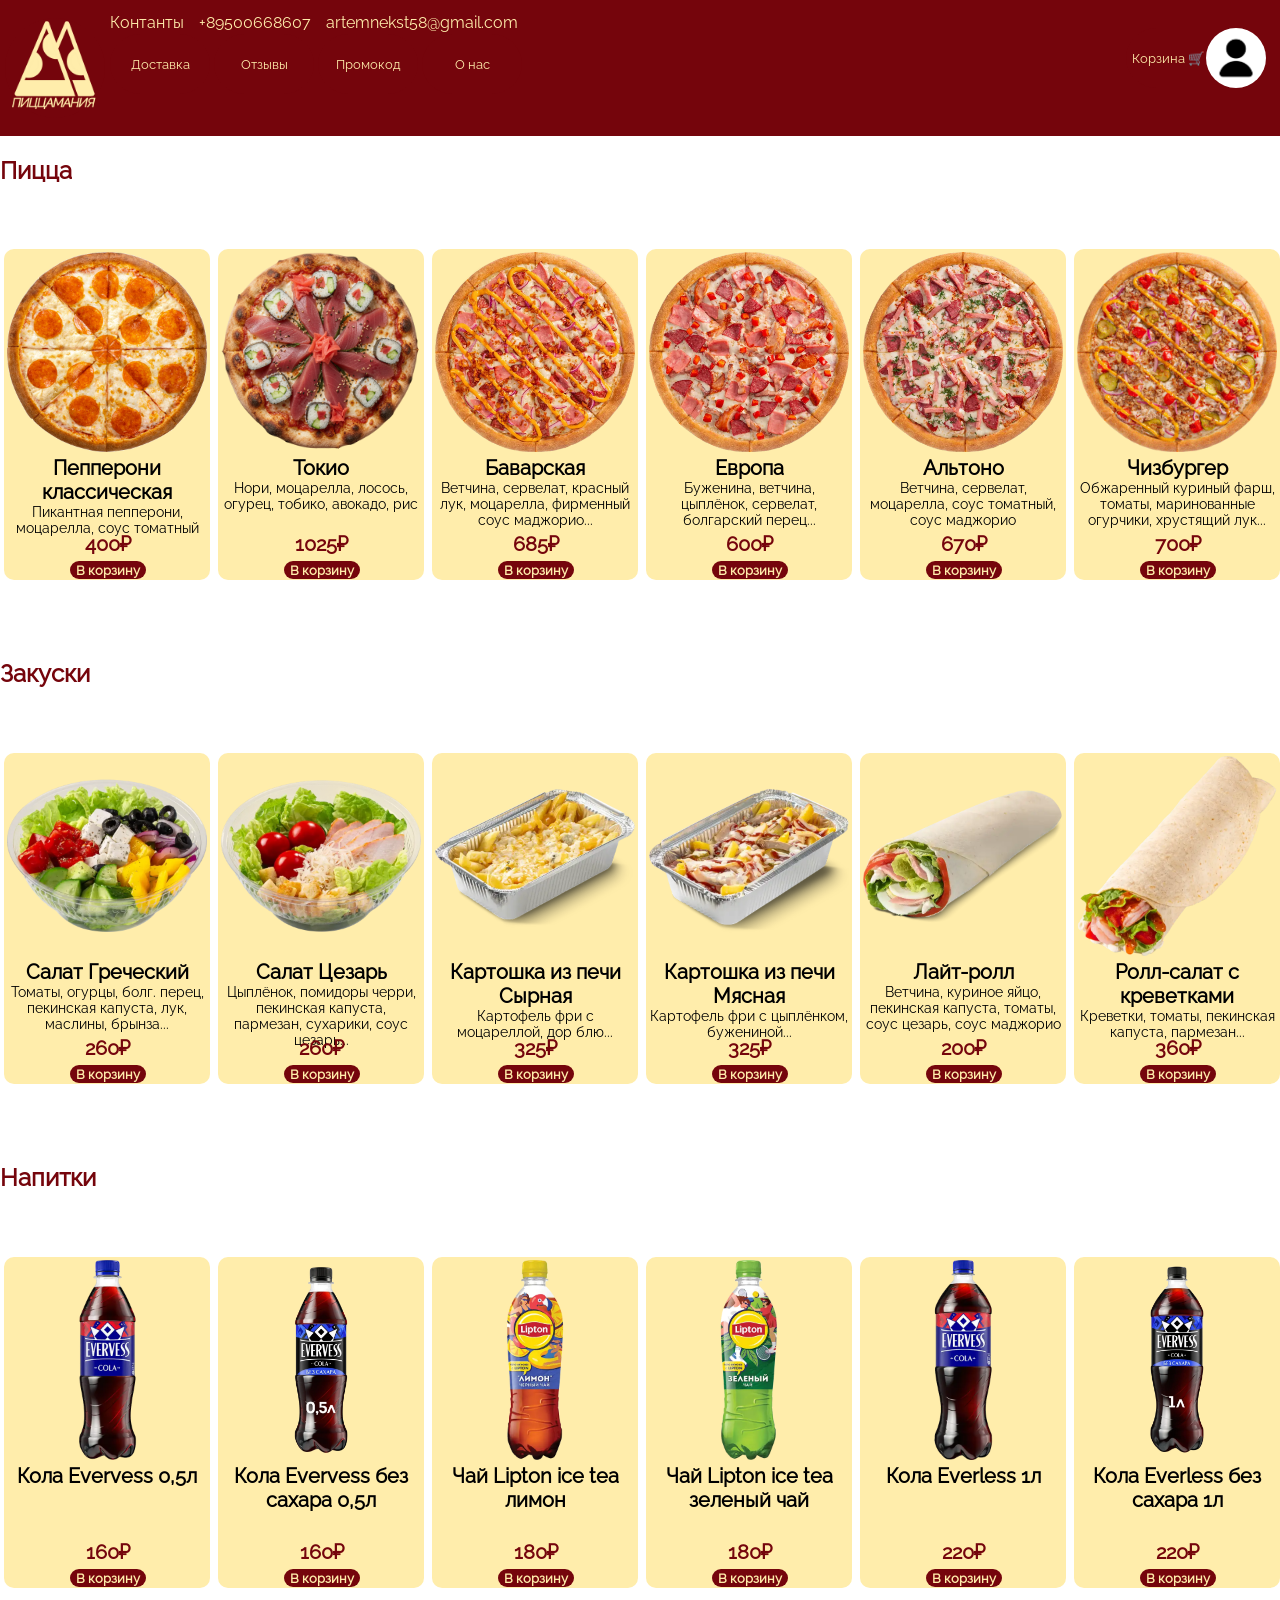
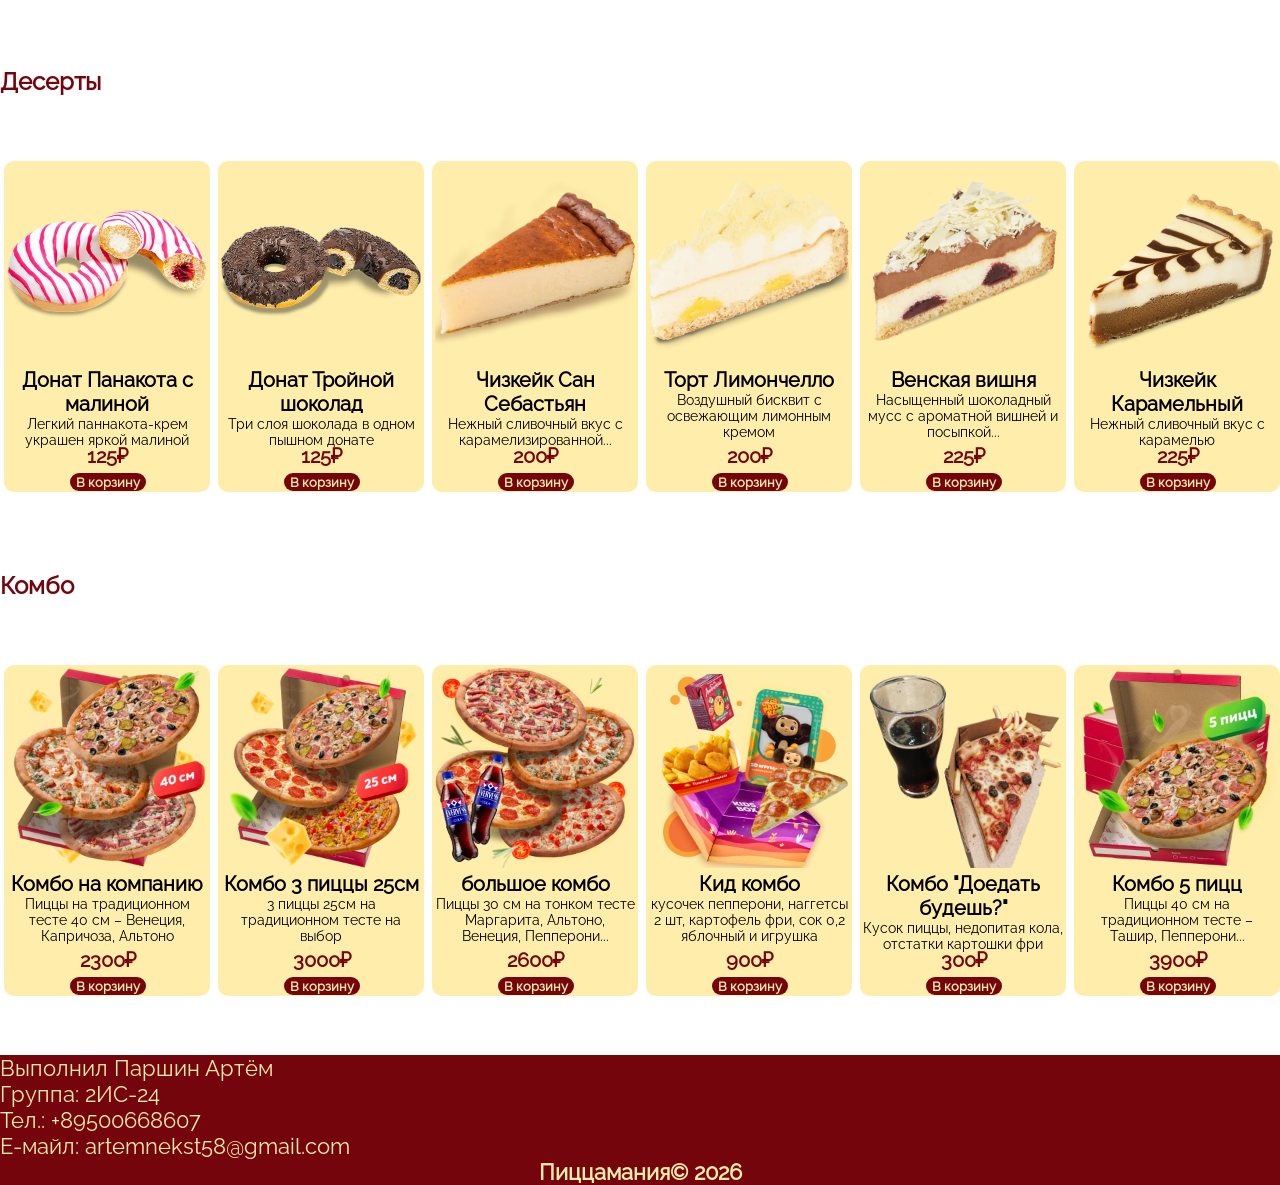
<file: index.html>
<!DOCTYPE html>
<html lang="ru">
<meta charset="UTF-8">
<meta name="viewport" content="width=device-width, initial-scale=1.0">
    <head>
        <title>ПиццаМания | Главная</title>
        <link href="Css/Style.Css" rel="stylesheet" type="text/css">
    </head>
    <body>
        <header>
            <div class="Hd">
                <div>
                    <a href="index.html">
                        <button class="logoButt">
                            <img src="Img/Logo.png" class="logo" title="Главная страница"><br>
                        </button>
                    </a>
                </div>
                <div>
                    <type style="margin-right: 15px;">Контанты</type><type style="margin-right: 15px;">+89500668607</type><type style="margin-right: 15px;">artemnekst58@gmail.com</type><br>
                    <a href="Delivery.html">
                        <button class="HdButt">Доставка</button>
                    <a>
                    <a href="Reviews.html">
                        <button class="HdButt">Отзывы</button>
                    </a>
                    <a href="Promocode.Html">
                        <button class="HdButt">Промокод</button>
                    </a>
                    <a href="About us.html">
                        <button class="HdButt">О нас</button>
                    </a>
                </div>
                <div style="flex-grow: 0.95;">
                    <div style="float: right;">
                        <a href="Login.html">
                            <Button class="accButt"></Button>
                        <a>
                    </div>
                    <div style="float: right;">
                        <a href="Login.html">
                            <button  class="bskButt">Корзина 🛒</button>
                        </a>
                    </div>
                </div>
            </div>
        </header>
        <div class="dekstop">
        <h2 style="color: #75050c;">Пицца</h2>
            <div class="Ctgr">
                <div class="tovar">
                    <img src="Img/Pizzas/334-a199.png" class="tovarimg"><br>
                    <b style="font-size: 20px;">Пепперони классическая</b>
                    <section class="desc">Пикантная пепперони, моцарелла, соус томатный
                    <div class="tovarInfo">
                        <b style="color: #75050c;">400₽</b><br>
                        <button><b>В корзину</b></button>
                    </div>
                </div>
                <div class="tovar">
                    <img src="Img/Pizzas/freepik__pizza-with-sushi-toppings-viewed-from-90-top-view-__34308.png" class="tovarimg"><br>
                    <b style="font-size: 20px;">Токио</b>
                    <section class="desc">Нори, моцарелла, лосось, огурец, тобико, авокадо, рис</section>
                    <div class="tovarInfo">
                        <b style="color: #75050c;">1025₽</b><br>
                        <button><b>В корзину</b></button>
                    </div>
                </div>
                <div class="tovar">
                    <img src="Img/Pizzas/478-2661.webp" class="tovarimg"><br>
                    <b style="font-size: 20px;">Баварская</b>
                    <section class="desc">Ветчина, сервелат, красный лук, моцарелла, фирменный соус маджорио...
                    <div class="tovarInfo">
                        <b style="color: #75050c;">685₽</b><br>
                        <button><b>В корзину</b></button>
                    </div>
                </div>
                <div class="tovar">
                    <img src="Img/Pizzas/48-2663.webp" class="tovarimg"><br>
                    <b style="font-size: 20px;">Европа</b>
                    <section class="desc">Буженина, ветчина, цыплёнок, сервелат, болгарский перец...</section>
                    <div class="tovarInfo">
                        <b style="color: #75050c;">600₽</b><br>
                        <button><b>В корзину</b></button>
                    </div>
                </div>
                <div class="tovar">
                    <img src="Img/Pizzas/38-2654.webp" class="tovarimg"><br>
                    <b style="font-size: 20px;">Альтоно</b>
                    <section class="desc">Ветчина, сервелат, моцарелла, соус томатный, соус маджорио</section>
                    <div class="tovarInfo">
                        <b style="color: #75050c;">670₽</b><br>
                        <button><b>В корзину</b></button>
                    </div>
                </div>
                <div class="tovar">
                    <img src="Img/Pizzas/693-2739.webp" class="tovarimg"><br>
                    <b style="font-size: 20px;">Чизбургер</b>
                    <section class="desc">Обжаренный куриный фарш, томаты, маринованные огурчики, хрустящий лук...</section>
                    <div class="tovarInfo">
                        <b style="color: #75050c;">700₽</b><br>
                        <button><b>В корзину</b></button>
                    </div>
                </div>
                <div class="tovar">
                    <img src="Img/Pizzas/44-2667.webp" class="tovarimg"><br>
                    <b style="font-size: 20px;">5 сыров</b>
                    <section class="desc">Моцарелла, брынза, дор блю, чеддер и пармезан</section>
                    <div class="tovarInfo">
                        <b style="color: #75050c;">525₽</b><br>
                        <button><b>В корзину</b></button>
                    </div>
                </div>
                <div class="tovar">
                    <img src="Img/Pizzas/39-2664.webp" class="tovarimg"><br>
                    <b style="font-size: 20px;">Венеция</b>
                    <section class="desc">Цыплёнок, моцарелла, соус томатный, фирменный соус маджорио, укроп</section>
                    <div class="tovarInfo">
                        <b style="color: #75050c;">600₽</b><br>
                        <button><b>В корзину</b></button>
                    </div>
                </div>
                <div class="tovar">
                    <img src="Img/Pizzas/399-2650.webp" class="tovarimg"><br>
                    <b style="font-size: 20px;">4 сезона</b>
                    <section class="desc">Ветчина, цыплёнок, пепперони, томаты, шампиньоны, моцарелла...</section>
                    <div class="tovarInfo">
                        <b style="color: #75050c;">930₽</b><br>
                        <button><b>В корзину</b></button>
                    </div>
                </div>
                <div class="tovar">
                    <img src="Img/Pizzas/36-0.webp" class="tovarimg"><br>
                    <b style="font-size: 20px;">Капричоза</b>
                    <section class="desc">Ветчина, шампиньоны, маринованные огурчики, маслины, моцарелла...</section>
                    <div class="tovarInfo">
                        <b style="color: #75050c;">610₽</b><br>
                        <button><b>В корзину</b></button>
                    </div>
                </div>
            </div>
        <h2 style="color: #75050c;">Закуски</h2>
        <div class="Ctgr">
            <div class="tovar">
                <img src="Img/snacks/71-2689.webp" class="tovarimg"><br>
                <b style="font-size: 20px;">Салат Греческий</b>
                <section class="desc">Томаты, огурцы, болг. перец, пекинская капуста, лук, маслины, брынза...</section>
                <div class="tovarInfo">
                    <b style="color: #75050c;">260₽</b><br>
                    <button><b>В корзину</b></button>
                </div>
            </div>
            <div class="tovar">
                <img src="Img/snacks/73-2688.webp" class="tovarimg"><br>
                <b style="font-size: 20px;">Салат Цезарь</b>
                <section class="desc">Цыплёнок, помидоры черри, пекинская капуста, пармезан, сухарики, соус цезарь...</section>
                <div class="tovarInfo">
                    <b style="color: #75050c;">260₽</b><br>
                    <button><b>В корзину</b></button>
                </div>
            </div>
            <div class="tovar">
                <img src="Img/snacks/600-2252.webp" class="tovarimg"><br>
                <b style="font-size: 20px;">Картошка из печи Сырная</b>
                <section class="desc">Картофель фри с моцареллой, дор блю...</section>
                <div class="tovarInfo">
                    <b style="color: #75050c;">325₽</b><br>
                    <button><b>В корзину</b></button>
                </div>
            </div>
            <div class="tovar">
                <img src="Img/snacks/599-2253.webp" class="tovarimg"><br>
                <b style="font-size: 20px;">Картошка из печи Мясная</b>
                <section class="desc">Картофель фри с цыплёнком, бужениной...</section>
                <div class="tovarInfo">
                    <b style="color: #75050c;">325₽</b><br>
                    <button><b>В корзину</b></button>
                </div>
            </div><div class="tovar">
                <img src="Img/snacks/198-2257.webp" class="tovarimg"><br>
                <b style="font-size: 20px;">Лайт-ролл</b>
                <section class="desc">Ветчина, куриное яйцо, пекинская капуста, томаты, соус цезарь, соус маджорио</section>
                <div class="tovarInfo">
                    <b style="color: #75050c;">200₽</b><br>
                    <button><b>В корзину</b></button>
                </div>
            </div>
            <div class="tovar">
                <img src="Img/snacks/737-2615.webp" class="tovarimg"><br>
                <b style="font-size: 20px;">Ролл-салат с креветками</b>
                <section class="desc">Креветки, томаты, пекинская капуста, пармезан...</section>
                <div class="tovarInfo">
                    <b style="color: #75050c;">360₽</b><br>
                    <button><b>В корзину</b></button>
                </div>
            </div>
            <div class="tovar">
                <img src="Img/snacks/172-2258.webp" class="tovarimg"><br>
                <b style="font-size: 20px;">Ролл-салат со свининой</b>
                <section class="desc">Буженина, маринованные огурчики...</section>
                <div class="tovarInfo">
                    <b style="color: #75050c;">260₽</b><br>
                    <button><b>В корзину</b></button>
                </div>
            </div>
            <div class="tovar">
                <img src="Img/snacks/542-2262.webp" class="tovarimg"><br>
                <b style="font-size: 20px;">Картофель фри</b>
                <div class="tovarInfo">
                    <b style="color: #75050c;">125₽</b><br>
                    <button><b>В корзину</b></button>
                </div>
            </div>
            <div class="tovar">
                <img src="Img/snacks/56-2263.webp" class="tovarimg"><br>
                <b style="font-size: 20px;">Картофель по-деревенски</b>
                <div class="tovarInfo">
                    <b style="color: #75050c;">125₽</b><br>
                    <button><b>В корзину</b></button>
                </div>
            </div>
        </div>
        <h2 style="color: #75050c;">Напитки</h2>
        <div class="Ctgr">
            <div class="tovar">
                <img src="Img/Drinks/512-2271.webp" class="tovarimg"><br>
                <b style="font-size: 20px;">Кола Evervess 0,5л</b>
                <div class="tovarInfo">
                    <b style="color: #75050c;">160₽</b><br>
                    <button><b>В корзину</b></button>
                </div>
            </div>
            <div class="tovar">
                <img src="Img/Drinks/704-2632.webp" class="tovarimg"><br>
                <b style="font-size: 20px;">Кола Evervess без сахара 0,5л</b>
                <div class="tovarInfo">
                    <b style="color: #75050c;">160₽</b><br>
                    <button><b>В корзину</b></button>
                </div>
            </div>
            <div class="tovar">
                <img src="Img/Drinks/95-2277.webp" class="tovarimg"><br>
                <b style="font-size: 20px;">Чай Lipton ice tea лимон</b>
                <div class="tovarInfo">
                    <b style="color: #75050c;">180₽</b><br>
                    <button><b>В корзину</b></button>
                </div>
            </div>
            <div class="tovar">
                <img src="Img/Drinks/94-2278.webp" class="tovarimg"><br>
                <b style="font-size: 20px;">Чай Lipton ice tea зеленый чай</b>
                <div class="tovarInfo">
                    <b style="color: #75050c;">180₽</b><br>
                    <button><b>В корзину</b></button>
                </div>
            </div>
            <div class="tovar">
                <img src="Img/Drinks/514-2269.webp" class="tovarimg"><br>
                <b style="font-size: 20px;">Кола Everless 1л</b>
                <div class="tovarInfo">
                    <b style="color: #75050c;">220₽</b><br>
                    <button><b>В корзину</b></button>
                </div>
            </div>
            <div class="tovar">
                <img src="Img/Drinks/703-2634.webp" class="tovarimg"><br>
                <b style="font-size: 20px;">Кола Everless без сахара 1л</b>
                <div class="tovarInfo">
                    <b style="color: #75050c;">220₽</b><br>
                    <button><b>В корзину</b></button>
                </div>
            </div>
            <div class="tovar">
                <img src="Img/Drinks/546-2270.webp" class="tovarimg"><br>
                <b style="font-size: 20px;">Газировка Frustyle апельсин</b>
                <div class="tovarInfo">
                    <b style="color: #75050c;">160₽</b><br>
                    <button><b>В корзину</b></button>
                </div>
            </div>
            <div class="tovar">
                <img src="Img/Drinks/547-2272.webp" class="tovarimg"><br>
                <b style="font-size: 20px;">Газировка Frustyle лимон и лайм</b>
                <div class="tovarInfo">
                    <b style="color: #75050c;">160₽</b><br>
                    <button><b>В корзину</b></button>
                </div>
            </div>
            <div class="tovar">
                <img src="Img/Drinks/700-2550.webp" class="tovarimg"><br>
                <b style="font-size: 20px;">Сок Любимый яблоко 0,95л</b>
                <div class="tovarInfo">
                    <b style="color: #75050c;">250₽</b><br>
                    <button><b>В корзину</b></button>
                </div>
            </div>
            <div class="tovar">
                <img src="Img/Drinks/699-2549.webp" class="tovarimg"><br>
                <b style="font-size: 20px;">Сок Любимый апельсин-манго 0,95л</b>
                <div class="tovarInfo">
                    <b style="color: #75050c;">250₽</b><br>
                    <button><b>В корзину</b></button>
                </div>
            </div>
            <div class="tovar">
                <img src="Img/Drinks/698-2551.webp" class="tovarimg"><br>
                <b style="font-size: 20px;">Сок Любимый тропический микс 0,2л</b>
                <div class="tovarInfo">
                    <b style="color: #75050c;">100₽</b><br>
                    <button><b>В корзину</b></button>
                </div>
            </div>
            <div class="tovar">
                <img src="Img/Drinks/702-2563.webp" class="tovarimg"><br>
                <b style="font-size: 20px;">Сок Любимый яблоко 0,2л</b>
                <div class="tovarInfo">
                    <b style="color: #75050c;">100₽</b><br>
                    <button><b>В корзину</b></button>
                </div>
            </div>
        </div>
        <h2 style="color: #75050c;">Десерты</h2>
        <div class="Ctgr">
             <div class="tovar">
                <img src="Img/Deserts/626-2089.webp" class="tovarimg"><br>
                <b style="font-size: 20px;">Донат Панакота с малиной</b>
                <section class="desc">Легкий паннакота-крем украшен яркой малиной</section>
                <div class="tovarInfo">
                    <b style="color: #75050c;">125₽</b><br>
                    <button><b>В корзину</b></button>
                </div>
            </div>
            <div class="tovar">
                <img src="Img/Deserts/627-2092.webp" class="tovarimg"><br>
                <b style="font-size: 20px;">Донат Тройной шоколад</b>
                <section class="desc">Три слоя шоколада в одном пышном донате</section>
                <div class="tovarInfo">
                    <b style="color: #75050c;">125₽</b><br>
                    <button><b>В корзину</b></button>
                </div>
            </div>
            <div class="tovar">
                <img src="Img/Deserts/682-2122.webp" class="tovarimg"><br>
                <b style="font-size: 20px;">Чизкейк Сан Себастьян</b>
                <section class="desc">Нежный сливочный вкус с карамелизированной...</section>
                <div class="tovarInfo">
                    <b style="color: #75050c;">200₽</b><br>
                    <button><b>В корзину</b></button>
                </div>
            </div>
            <div class="tovar">
                <img src="Img/Deserts/621-2090.webp" class="tovarimg"><br>
                <b style="font-size: 20px;">Торт Лимончелло</b>
                <section class="desc">Воздушный бисквит с освежающим лимонным кремом</section>
                <div class="tovarInfo">
                    <b style="color: #75050c;">200₽</b><br>
                    <button><b>В корзину</b></button>
                </div>
            </div>
            <div class="tovar">
                <img src="Img/Deserts/708-2560.webp" class="tovarimg"><br>
                <b style="font-size: 20px;">Венская вишня</b>
                <section class="desc">Насыщенный шоколадный мусс с ароматной вишней и посыпкой...</section>
                <div class="tovarInfo">
                    <b style="color: #75050c;">225₽</b><br>
                    <button><b>В корзину</b></button>
                </div>
            </div>
            <div class="tovar">
                <img src="Img/Deserts/709-2561.webp" class="tovarimg"><br>
                <b style="font-size: 20px;">Чизкейк Карамельный</b>
                <section class="desc">Нежный сливочный вкус с карамелью</section>
                <div class="tovarInfo">
                    <b style="color: #75050c;">225₽</b><br>
                    <button><b>В корзину</b></button>
                </div>
            </div>
            <div class="tovar">
                <img src="Img/Deserts/685-0.webp" class="tovarimg"><br>
                <b style="font-size: 20px;">Маффин с ванилью</b>
                <section class="desc">Маффин с нежной ванильной начинкой</section>
                <div class="tovarInfo">
                    <b style="color: #75050c;">150₽</b><br>
                    <button><b>В корзину</b></button>
                </div>
            </div>
            <div class="tovar">
                <img src="Img/Deserts/333-2093.webp" class="tovarimg"><br>
                <b style="font-size: 20px;">Маффин с шоколадом</b>
                <section class="desc">Маффин с шоколадом и мягкой начинкой внутри</section>
                <div class="tovarInfo">
                    <b style="color: #75050c;">150₽</b><br>
                    <button><b>В корзину</b></button>
                </div>
            </div>
            </div>
        </div>
        <h2 style="color: #75050c;">Комбо</h2>
        <div class="Ctgr">
            <div class="tovar">
                <img src="Img/Combos/252-2557.webp" class="tovarimg"><br>
                <b style="font-size: 20px;">Комбо на компанию</b>
                <section class="desc">Пиццы на традиционном тесте 40 см – Венеция, Капричоза, Альтоно</section>
                <div class="tovarInfo">
                    <b style="color: #75050c;">2300₽</b><br>
                    <button><b>В корзину</b></button>
                </div>
            </div>
            <div class="tovar">
                <img src="Img/Combos/683-2320.webp" class="tovarimg"><br>
                <b style="font-size: 20px;">Комбо 3 пиццы 25см</b>
                <section class="desc"></section>
                <section class="desc">3 пиццы 25см на традиционном тесте на выбор</section>
                <div class="tovarInfo">
                    <b style="color: #75050c;">3000₽</b><br>
                    <button><b>В корзину</b></button>
                </div>
            </div>
            <div class="tovar">
                <img src="Img/Combos/739-0.webp" class="tovarimg"><br>
                <b style="font-size: 20px;">большое комбо</b>
                <section class="desc">Пиццы 30 см на тонком тесте Маргарита, Альтоно, Венеция, Пепперони...</section>
                <div class="tovarInfo">
                    <b style="color: #75050c;">2600₽</b><br>
                    <button><b>В корзину</b></button>
                </div>
            </div>
            <div class="tovar">
                <img src="Img/Combos/741-0.webp " class="tovarimg"><br>
                <b style="font-size: 20px;">Кид комбо</b>
                <section class="desc">кусочек пепперони, наггетсы 2 шт, картофель фри, сок 0,2 яблочный и игрушка</section>
                <div class="tovarInfo">
                    <b style="color: #75050c;">900₽</b><br>
                    <button><b>В корзину</b></button>
                </div>
            </div>
            <div class="tovar">
                <img src="Img/Combos/freepik_generate-a-photo-with-a-nearly-empty-glass-of-cola-a-pizza-box-with-one-slice-of-pizza-in-it-and-an-empty-carton-of-french-fries_0001.png" class="tovarimg"><br>
                <b style="font-size: 20px;">Комбо "Доедать будешь?"</b>
                <section class="desc">Кусок пиццы, недопитая кола, отстатки картошки фри</section>
                <div class="tovarInfo">
                    <b style="color: #75050c;">300₽</b><br>
                    <button><b>В корзину</b></button>
                </div>
            </div>
            <div class="tovar">
                <img src="Img/Combos/254-2558.webp" class="tovarimg"><br>
                <b style="font-size: 20px;">Комбо 5 пицц</b>
                <section class="desc">Пиццы 40 см на традиционном тесте – Ташир, Пепперони...</section>
                <div class="tovarInfo">
                    <b style="color: #75050c;">3900₽</b><br>
                    <button><b>В корзину</b></button>
                </div>
            </div>
            <div class="tovar">
                <img src="Img/Combos/480-2806.webp" class="tovarimg"><br>
                <b style="font-size: 20px;">Комбо 7 пицц</b>
                <section class="desc">Пиццы 40 см на традиционном тесте – Ташир, Пепперони, Ассорти... </section>
                <div class="tovarInfo">
                    <b style="color: #75050c;">5000₽</b><br>
                    <button><b>В корзину</b></button>
                </div>
            </div>
        </div>
        <footer>
            <section class="f_section">Выполнил Паршин Артём<br>
                Группа: 2ИС-24<br>
                Тел.: +89500668607<br>
                Е-майл: artemnekst58@gmail.com<br>
                <div style="display: flex; justify-content: center;">
                    <b>Пиццамания© 2026</b>
                </div>
            
        </footer>
    </body>
</html>
</file>
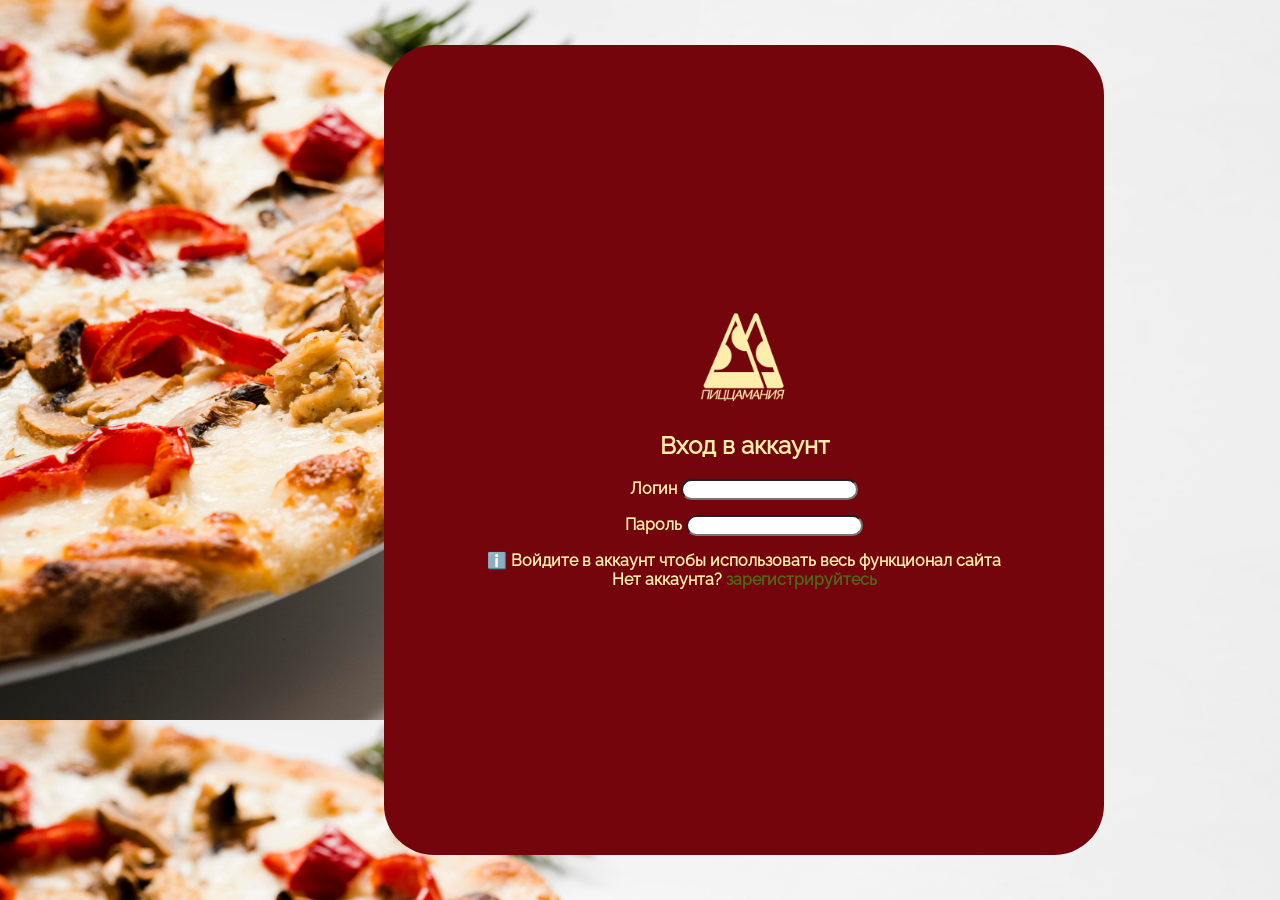
<file: Login.html>
<!DOCTYPE html>
<html lang="ru">
<meta charset="UTF-8">
<meta name="viewport" content="width=device-width, initial-scale=1.0">
<head>
    <title>ПиццаМания | Логин</title>
    <link href="Css/Style.Css" rel="stylesheet" type="text/css">
</head>
<body style="background-image: url(Img/tasty-vegetarian-pizza-copy-space.jpg); background-size: cover;">
    <div class="lgnwndw">
        <img src="Img/Logo.png" class="logo" alt="Лого">
        <h2>Вход в аккаунт</h2>
        <b style="margin-bottom: 15px;">Логин <input type="text" style="border-radius: 150px;"></b>
        <b style="margin-bottom: 15px;">Пароль <Input type="password" style="border-radius: 150px;"></b>
        <b>ℹ️ Войдите в аккаунт чтобы использовать весь функционал сайта</b>
        <b>Нет аккаунта? <a href="Reg.html" style="color: #4f6815;">зарегистрируйтесь</a></b>
    </div>
</body>
</html>
</file>
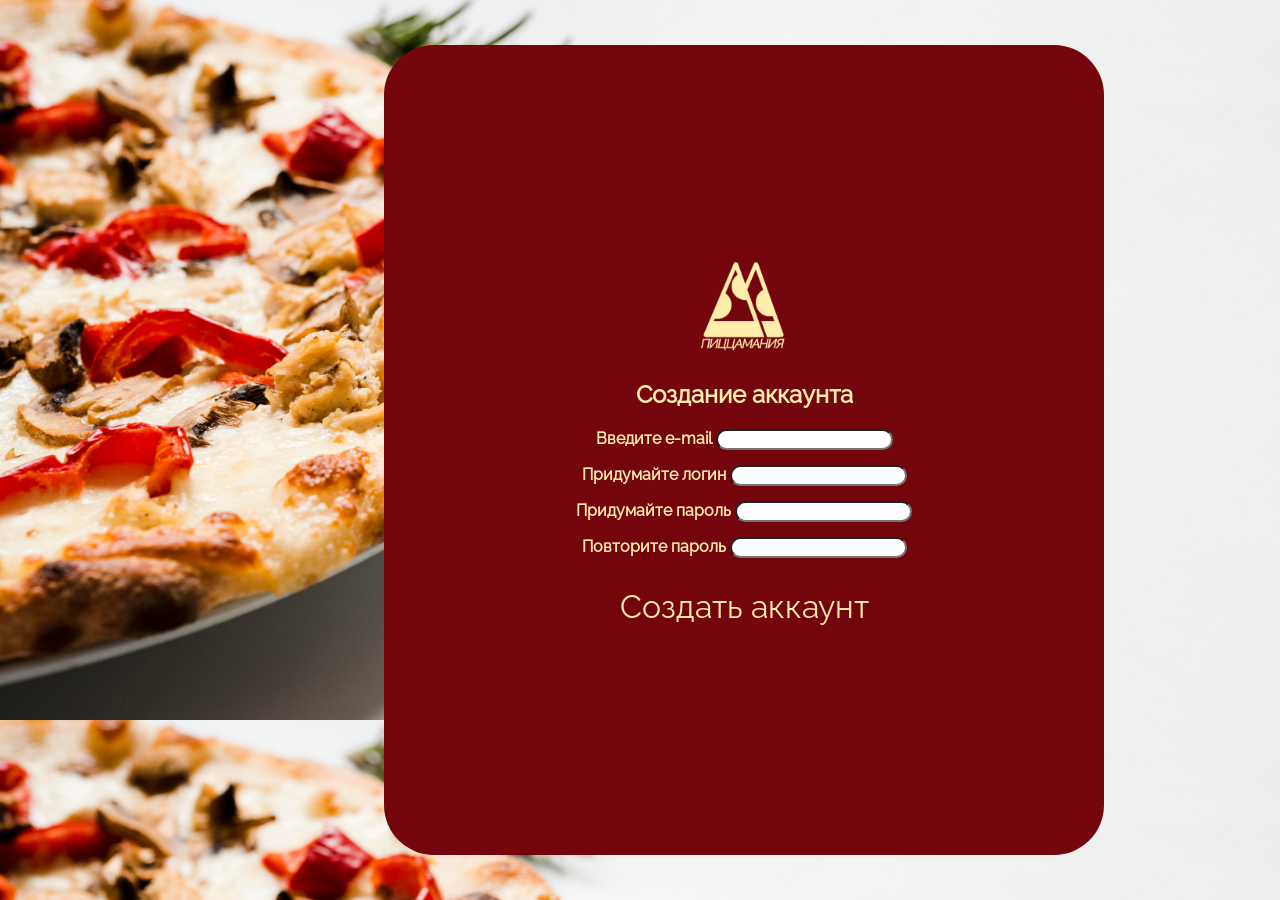
<file: Reg.html>
<!DOCTYPE html>
<html lang="ru">
<meta charset="UTF-8">
<meta name="viewport" content="width=device-width, initial-scale=1.0">
<head>
    <title>ПиццаМания | Логин</title>
    <link href="Css/Style.Css" rel="stylesheet" type="text/css">
</head>
<body style="background-image: url(Img/tasty-vegetarian-pizza-copy-space.jpg); background-size: cover;">
     <div class="lgnwndw">
        <img src="Img/Logo.png" class="logo" alt="Лого">
        <h2>Создание аккаунта</h2>
        <b style="margin-bottom: 15px;">Введите e-mail <input type="email" style="border-radius: 150px;"></b>
        <b style="margin-bottom: 15px;">Придумайте логин <input type="text" style="border-radius: 150px;"></b>
        <b style="margin-bottom: 15px;">Придумайте пароль <Input type="password" style="border-radius: 150px;"></b>
        <b style="margin-bottom: 15px;">Повторите пароль <Input type="password" style="border-radius: 150px;"></b>
        <button style="font-size: xx-large; padding: 15px;">Создать аккаунт</button>
    </div>
</body>
</html>
</file>
<file: Css/Style.Css>
@font-face {
    font-family: 'Raleway';
    src: url(Font/Raleway-VariableFont_wght.ttf);
    font-weight: normal;
    font-style: normal;
    font-display: swap;
}
body {
    height: 100%;
    margin: 0;
    font-family: 'Raleway';
    scrollbar-width: thin;
    scrollbar-color: #75050c #ffffff00;
}
.desktop {
    position: relative;
}
header {
    z-index: 10;
    top: 0%;
    position: sticky;
    padding: 1%;
    padding-left: 0;
    background-color: #75050c;
    color: #ffedab;
    width: 99%;
    height: 25%;
}
.Hd {
    width: 98%;
    display: flex;
}
.logo {
    height: 100px;
    width: 100px;
}
.logoButt {
    display: flex;
    justify-content: center;
    margin: 5px;
    height: 100px;
    width: 100px;
    cursor: pointer
}
.logoButt:hover {
    background-color: #75050c;
}
.accButt {
    background-image: url(user-profile-account-or-contacts-silhouette-icon-isolated-on-white-background-free-vector.jpg);
    background-size: cover;
    background-position: center;
    cursor: pointer;
    position: absolute;
    z-index: 2;
    margin-top: 15px;
    width: 60px;
    height: 60px;
    border-radius: 100%;
}
.bskButt {
    position: absolute;
    text-align: left;
    z-index: 1;
    margin-left: -80px;
    margin-top: 15px;
    width: 130px;
    background-color: #75050c;
    color: #ffedab;
    height: 60px;
    border-radius: 150px;
}
.bskButt:hover { 
    background-color: #ffedab;
    color: #75050c;
    transition: 0.4s;
}
button {
    font-family: 'Raleway';
    border: none;
    border-radius: 150px;
    background-color: #75050c;
    color: #ffedab;
}
button:hover {
    background-color: #ffedab;
    color: #75050c;
    transition: 0.4s;
}
.HdButt {
    background-color: #75050c;
    color: #ffedab;
    height: 60px;
    width: 100px;
    border-radius: 150px;
    margin-top: 0.5%;
}
.Picked_HdButt {
    background-color: #ffedab;
    color: #75050c;
    height: 60px;
    width: 100px;
    border-radius: 150px;
    margin-top: 0.5%;
}
.HdButt:hover {
    background-color: #ffedab;
    color: #75050c;
    transition: 0.4s;
}
a {
    text-decoration: none;
}
footer {
    background-color: #75050c;
}
.f_section {
    font-size: 22px;
    width: 100%;
    color: #ffedab;
    margin-right: 3%;
}
.Ctgr {
    overflow: auto;
    display: flex;
    min-height: 435px
}
.tovar {
    display: flex;
    position: relative;
    z-index: 1;
    background-color: #ffedab;
    margin: 4px;
    margin-top: 45px;
    border-radius: 10px;
    text-align: center;
    display: inline-block;
    padding: 3px;
    height: 325px;
    width: 200px;
}
.tovarimg {
    width: 200px;
    height: 200px;
    border-radius: 10px;
}
.tovar:hover {
    box-shadow: 0 5px 25px#858585fe;
    z-index: 2;
    transform: scale(1.2);
    transition: 0.3s;
}
.desc {
    font-size: 14px;
}
.tovarInfo {
    font-size: 20px;
    left: 32%;
    position: absolute;
    bottom: 0
}
.review {
    display: flex;
    align-items: center;
    margin-left: 25%;
    margin-top: 10px;
    font-size: 30px;
    width: 50vw;
    height: 25vh;
    background-color: #75050c;
    color: aliceblue;
    border-radius: 150px;
}
.rewtext {
    font-size: 80%;
}
.rew_section { 
    margin-left: 10px;
    width: 65vw;
}
.section_a {
    margin-top: 1%;
    height: 10vh;
    width: 100vw;
    font-size: 120%;
}
.Nick {
    color: #ffedab;
}
.ava {
    height: 25vh;
    width: 25vh;
    border-radius: 100%;
    margin-top: 5px;
}
.Form_r {
    position: relative;
    bottom: 0;
    align-items: center;
    margin-left: 25%;
    margin-top: 10px;
    margin-bottom: 10px;
    font-size: 30px;
    width: 50vw;
    height: 35vh;
    background-color: #4f6815;
    color: aliceblue;
    border-radius: 90px;
}
.Form_r_Butt{
    background-color: #4f6815;
    position: absolute;
    bottom: 10%;
    font-size: 28px;
}
.star-rating {
    display: flex;
    flex-direction: row-reverse;
    justify-content: flex-end;
}
.star-rating input {
    display: none;
}
.star-rating label {
    color: #ffffff;
    cursor: pointer;
    transition: color 0.2s ease-in-out;
}
.star-rating label:hover,
.star-rating label:hover ~ label,
.star-rating input:checked ~ label {
    color: #ffedab;
}
.star-rating label:hover ~ label {
    color: #ffedab;
}
.section_d {
    color: #75050c;
    text-align: left;
    height: 100%;
    width: 50%;
    font-size: 400%;
}
.window {
    position: relative;
    color: aliceblue;
    background-color: #4f6815;
    height: 100vh;
    width: 50vw;
    border-radius: 25px;
    margin: 1%;
    padding: 1%;
}
.DelButt {
    position: absolute;
    font-size: 30px;
    background-color: #4f6815;
    color: #ffedab;
    right: 25%;
    left: 25%;
    margin: 15px;
    height: 80px;
}
.DelButt:hover {
    scale: 1.2;
    color: #4f6815;
    background-color: #ffedab;
}
iframe {
    width: 100%;
    height: 50%;
    border: none;
    border-radius: 15px;
}
.au_section {
    font-size: 18px;
    width: 75%;
    color: #ffedab;
}
.au_window {
    background-color: #75050c;
    position: relative;
    display: flex;
    justify-content: center;
    align-items: center;
    height: 50vh;
    width: 90vw;
    border-radius: 150px;
}
.au_img {
    margin-top: 5px;
    height: 50vh;
    width: 50vh;
    border-radius: 100%;
}
.lgnwndw {
    position: absolute;
    background-color: #75050c;
    color: #ffedab;
    top: 5%;
    bottom: 5%;
    right: 30%;
    left: 30%;
    height: 90vh;
    width: 80vh;
    display: flex;
    flex-direction: column;
    justify-content: center;
    align-items: center;
    border-radius: 50px;
}
</file>
